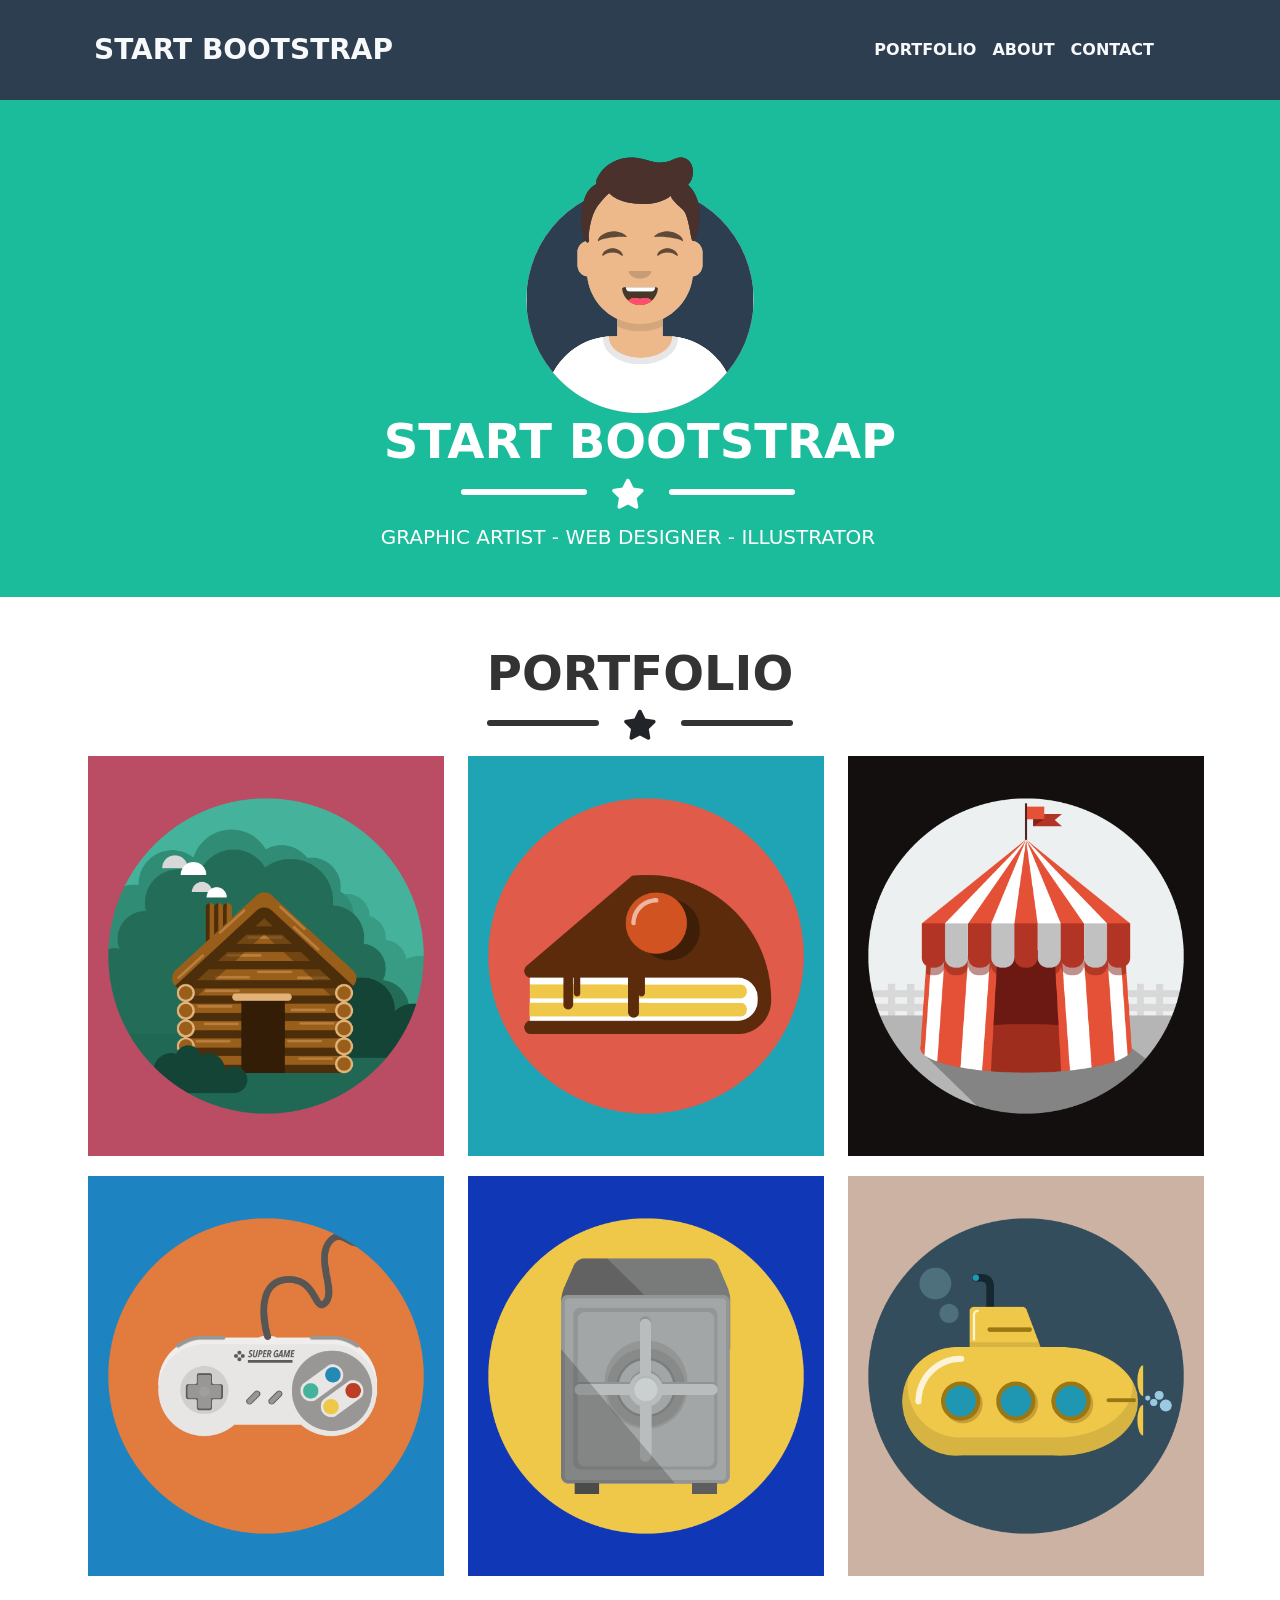
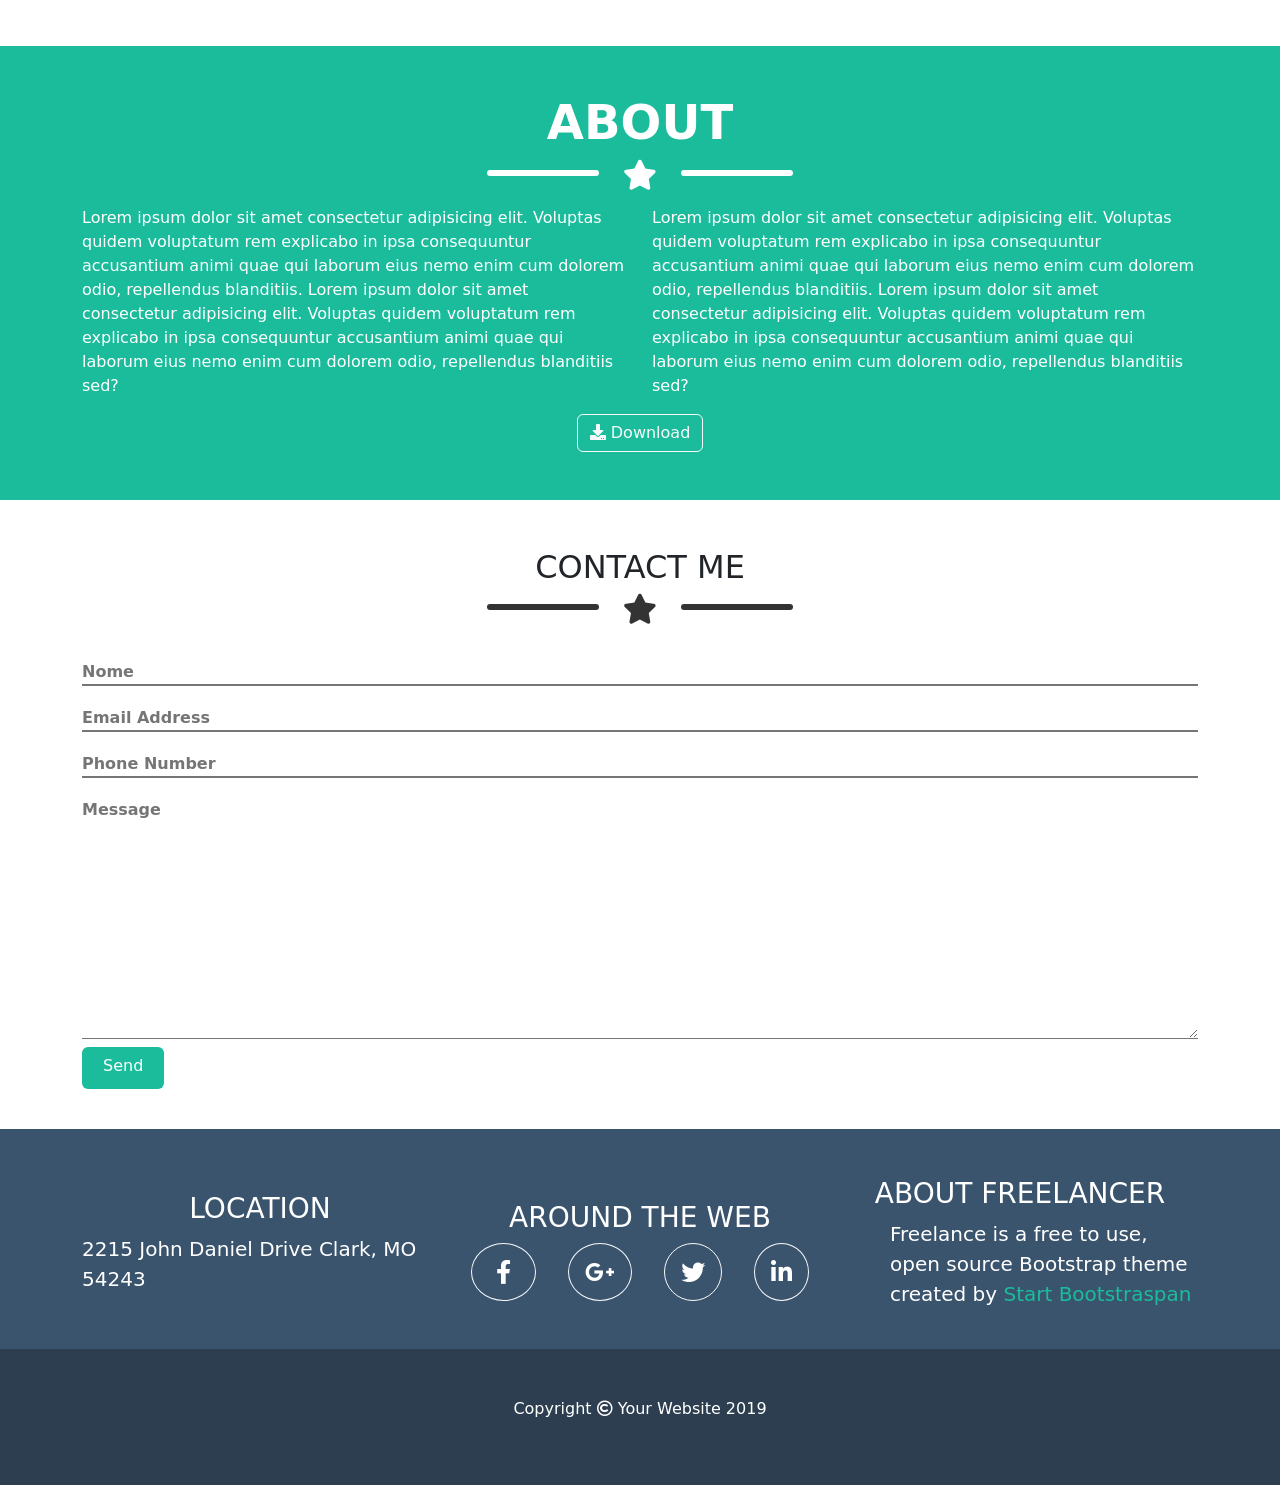
<file: index.html>
<!DOCTYPE html>
<html lang="en">
<head>
    <meta charset="UTF-8">
    <meta http-equiv="X-UA-Compatible" content="IE=edge">
    <meta name="viewport" content="width=device-width, initial-scale=1.0">
    <link rel="stylesheet" href="https://cdnjs.cloudflare.com/ajax/libs/font-awesome/5.15.3/css/all.min.css" integrity="sha512-iBBXm8fW90+nuLcSKlbmrPcLa0OT92xO1BIsZ+ywDWZCvqsWgccV3gFoRBv0z+8dLJgyAHIhR35VZc2oM/gI1w==" crossorigin="anonymous" referrerpolicy="no-referrer" />
    <!--Importo Bootstrap css-->
    <link href="https://cdn.jsdelivr.net/npm/bootstrap@5.0.2/dist/css/bootstrap.min.css" rel="stylesheet" integrity="sha384-EVSTQN3/azprG1Anm3QDgpJLIm9Nao0Yz1ztcQTwFspd3yD65VohhpuuCOmLASjC" crossorigin="anonymous">
    <link rel="stylesheet" href="css/style.css">
    <title>BootStrap Freelancer</title>
</head>
<body class="debug">
    <header>
        <div class="container h-100 d-flex">
            <div class="row w-100 align-items-center">
                <div class="col-12">
                    <nav class="navbar navbar-expand-lg navbar-light">
                        <div class="container-fluid">
                            <a class="navbar-brand text-light fs-3 fw-bold" href="#">START BOOTSTRAP</a>
                            <button class="navbar-toggler border border-light btn-inline-secondary" type="button" data-bs-toggle="collapse" data-bs-target="#navbarSupportedContent" aria-controls="navbarSupportedContent" aria-expanded="false" aria-label="Toggle navigation">
                                <span><i class="fas fa-bars my_bars"></i></span>
                            </button>
                            <div class="collapse navbar-collapse" id="navbarSupportedContent">
                                <ul class="navbar-nav ms-auto mb-2 mb-lg-0">
                                    <li class="nav-item">
                                        <a class="nav-link active text-light fs-6 fw-bold" aria-current="page" href="#">PORTFOLIO</a>
                                    </li>
                                    <li class="nav-item">
                                        <a class="nav-link active text-light fs-6 fw-bold" href="#">ABOUT</a>
                                    </li>
                                    <li class="nav-item">
                                        <a class="nav-link active text-light fs-6 fw-bold" href="#">CONTACT</a>
                                    </li>
                                </ul>
                            </div>
                        </div>
                    </nav>
                </div>
            </div>
        </div>
    </header>

    <main>
        <section id="jumbotron">
            <div class="container">
                <div class="row  ">
                    <div class="col-12 d-flex justify-content-center mt-5">
                        <div"><img  src="img/avatar.svg" id="my_avatar"></div>
                    </div>
                </div>
                <div class="row ">
                    <div class="col-12 d-flex justify-content-center">
                        <div><h1 class="my_white" id="my_font-tit">START BOOTSTRAP</h1></div>
                    </div>
                <div class="row ">
                    <div class="col-12 d-flex justify-content-center">
                        <div class="d-flex my_line my_white-bg me-4"></div>  
                        <div class="d-flex justify-content-center">
                            <div class="my_element">
                                <i class="fas fa-star my_white"></i>
                            </div>
                        </div>
                        <div class="d-flex my_line my_white-bg ms-4"></div>
                    </div>  
                    <div class="col-12 d-flex align-items-center justify-content-center">
                        <div><h5 class="my_white mb-5">GRAPHIC ARTIST - WEB DESIGNER - ILLUSTRATOR</h5></div>
                    </div>
                </div>
            </div>
        </section>

        <section id="portfolio">
            <div class="container">
                <div class="row">
                    <div class="col-12 d-flex justify-content-center mt-5">
                        <h2 class="my_portfolio">PORTFOLIO</h2>
                    </div>
                </div>
                <div class="row">
                    <div class="col-12 d-flex justify-content-center">
                        <div class="d-flex my_line my_black-bg me-4"></div>  
                        <div class="d-flex justify-content-center">
                            <div class="my_element">
                                <i class="fas fa-star"></i>
                            </div>
                        </div>
                        <div class="d-flex my_line my_black-bg ms-4"></div>
                    </div>
                </div>
                <div class="row">
                    <div class="col-12 col-sm-6 col-xl-4">
                        <div class="my_item">
                            <div class="my_layover">
                                <i class="fas fa-plus"></i>
                            </div>
                            <img class="my_img" src="img/cabin.png" alt="">
                        </div>                       
                    </div>
                    <div class="col-12 col-sm-6 col-xl-4">
                        <div class="my_item">
                            <div class="my_layover">
                                <i class="fas fa-plus"></i>
                            </div>
                            <img class="my_img" src="img/cake.png" alt="">
                        </div>     
                    </div>
                    <div class="col-12 col-sm-6 col-xl-4">
                        <div class="my_item">
                            <div class="my_layover">
                                <i class="fas fa-plus"></i>
                            </div>
                            <img class="my_img" src="img/circus.png" alt="">
                        </div>     
                    </div>
                    <div class="col-12 col-sm-6 col-xl-4">
                        <div class="my_item">
                            <div class="my_layover">
                                <i class="fas fa-plus"></i>
                            </div>
                            <img class="my_img" src="img/game.png" alt="">
                        </div>      
                    </div>
                    <div class="col-12 col-sm-6 col-xl-4">
                        <div class="my_item">
                            <div class="my_layover">
                                <i class="fas fa-plus"></i>
                            </div>
                            <img class="my_img" src="img/safe.png" alt="">
                        </div>     
                    </div>
                    <div class="col-12 col-sm-6 col-xl-4">
                        <div class="my_item">
                            <div class="my_layover">
                                <i class="fas fa-plus"></i>
                            </div>
                            <img class="my_img" src="img/submarine.png" alt="">
                        </div>                             
                    </div>
                </div>
            </div>
        </section>

        <section id="about">
            <div class="container">
                <div class="row">
                    <div class="col-12 d-flex justify-content-center mt-5">
                        <h2 class="my_about my_white">ABOUT</h2>
                    </div>
                </div>
                <div class="row">
                    <div class="col-12 d-flex justify-content-center">
                        <div class="d-flex my_line my_white-bg me-4"></div>  
                        <div class="d-flex justify-content-center">
                            <div class="my_element">
                                <i class="fas fa-star my_white"></i>
                            </div>
                        </div>
                        <div class="d-flex my_line my_white-bg ms-4"></div>
                    </div>
                </div>
                <div class="row">
                    <div class="col-12 col-md-6">
                        <p class="my_white">Lorem ipsum dolor sit amet consectetur adipisicing elit. Voluptas quidem voluptatum rem explicabo in ipsa consequuntur accusantium animi quae qui laborum eius nemo enim cum dolorem odio, repellendus blanditiis. Lorem ipsum dolor sit amet consectetur adipisicing elit. Voluptas quidem voluptatum rem explicabo in ipsa consequuntur accusantium animi quae qui laborum eius nemo enim cum dolorem odio, repellendus blanditiis sed?</p>
                    </div>
                    <div class="col-12 col-md-6">
                        <p class="my_white">Lorem ipsum dolor sit amet consectetur adipisicing elit. Voluptas quidem voluptatum rem explicabo in ipsa consequuntur accusantium animi quae qui laborum eius nemo enim cum dolorem odio, repellendus blanditiis. Lorem ipsum dolor sit amet consectetur adipisicing elit. Voluptas quidem voluptatum rem explicabo in ipsa consequuntur accusantium animi quae qui laborum eius nemo enim cum dolorem odio, repellendus blanditiis sed?</p>
                    </div>
                </div>
                <div class="row">
                    <div class="col-12 d-flex justify-content-center mb-5">
                        <button type="button" class="btn btn-outline-light"><i class="fas fa-download"></i> Download</button>
                    </div>
                </div>
            </div>
        </section>

        <section id="contact-me">
            <div class="container">
                <div class="row">
                    <div class="col-12 d-flex justify-content-center mt-5">
                        <h2>CONTACT ME</h2>
                    </div>
                </div>
                <div class="row">
                    <div class="col-12 d-flex justify-content-center">
                        <div class="d-flex my_line my_black-bg me-4"></div>  
                        <div class="d-flex justify-content-center">
                            <div class="my_element">
                                <i class="fas fa-star my_black"></i>
                            </div>
                        </div>
                        <div class="d-flex my_line my_black-bg ms-4"></div>
                    </div>
                </div>
                <div class="row ">
                    <div class="col-12 d-flex justify-content-center">
                        <input class="my_form" type="text" placeholder="Nome">
                    </div>
                    <div class="col-12 d-flex justify-content-center">
                        <input class="my_form" type="email" placeholder="Email Address">
                    </div>
                    <div class="col-12 d-flex justify-content-center">
                        <input class="my_form" type="text" placeholder="Phone Number">
                    </div>
                    <div class="col-12 d-flex justify-content-center">
                        <textarea class="my_form" id="Message" cols="30" placeholder="Message" rows="10"></textarea>
                    </div>
                </div>
                <div class="row ">
                    <div class="col-1 d-flex justify-content-start my_send">
                        <button type="button" class="btn my_submit mt-2 my_white"><p class="ps-2 pe-2">Send</p></button>
                    </div>
                </div>
            </div>
        </section>
    </main>


    <footer>
        <section id="footer_top">
            <div class="container">
                <div class="row pb-4">
                    <div class="col-12 col-md-4 d-flex flex-column justify-content-center align-items-center mt-5">
                        <h3 class="my_white">LOCATION</h3>
                        <p class="my_white fs-5">2215 John Daniel Drive Clark, MO 54243</p>
                    </div>
                    <div class="col-12 col-md-4 d-flex flex-column justify-content-center align-items-center mt-5">
                        <h3 class="my_white">AROUND THE WEB</h3>
                        <div class="col-12 col-md-4 d-flex justify-content-center ">
                            <div class="border border-light rounded-circle mx-3">
                                <i class="fab fa-facebook-f my_white fs-4 py-3 px-4"></i>
                            </div>
                            <div class="border border-light rounded-circle mx-3">
                                <i class="fab fa-google-plus-g my_white fs-4 p-3"></i>
                            </div>
                            <div class="border border-light rounded-circle mx-3">
                                <i class="fab fa-twitter my_white fs-4 p-3"></i>
                            </div>
                            <div class="border border-light rounded-circle mx-3">
                                <i class="fab fa-linkedin-in my_white fs-4 p-3"></i>
                            </div>
                        </div>
                    </div>
                    <div class="col-12 col-md-4 d-flex flex-column justify-content-center align-items-center mt-5">
                        <h3 class="my_white">ABOUT FREELANCER</h3>
                        <p class="my_white fs-5 ms-5">Freelance is a free to use, open source Bootstrap theme created by<span id="my_green"> Start Bootstraspan</span></p>
                    </div>
                </div>
            </div>
        </section>
        <section id="footer_bot">
            <div class="container">
                <div class="row py-5">
                    <div class="col-12 d-flex justify-content-center">
                        <p class="my_white">Copyright <i class="far fa-copyright my_white"></i> Your Website 2019</p>
                    </div>
                </div>
            </div>
        </section>
    </footer>
<!--Importo Bootstrap js-->
<script src="https://cdn.jsdelivr.net/npm/bootstrap@5.0.2/dist/js/bootstrap.bundle.min.js" integrity="sha384-MrcW6ZMFYlzcLA8Nl+NtUVF0sA7MsXsP1UyJoMp4YLEuNSfAP+JcXn/tWtIaxVXM" crossorigin="anonymous"></script>
</body>
</html>
</file>
<file: css/style.css>
* {
    margin: 0;
    padding: 0;
    box-sizing: border-box;
}

/* COMMON */
.my_white {
    color: white;
}

.my_black {
    color: #333333;
}

.my_white-bg {
    background-color: white;
}

.my_black-bg {
    background-color: #333333;
}

.my_line {
    width: 10%;
    height: 6px;
    border-radius: 3px;
    margin-top: 10px;
    margin-bottom: 30px;
}

.my_element i.fa-star {
    display: inline-block;
    width: 8%;
    font-size: 30px;
}
/* FINE COMMON */


/* HEADER */
header {
    width: 100%;
    height: 100px;
    background-color: #2C3E50;
}

.my_bars {
    color: gray;
    font-size: 30px;
}
/* FINE HEADER */

/* MAIN */
/* JUMBOTRON */
#my_avatar {
    width: 250px;
}

#jumbotron {
    background-color: #1ABC9C;
}

#my_font-tit {
    font-size: 3em;
    font-weight: 700;
}
/* FINE JUMBOTRON */
#portfolio {
    width: 100%;
}

 .my_portfolio {
    color: #333333;
    font-size: 3em;
    font-weight: 700;
}

.my_img {
    height: 400px;
    width: 100%;
    margin-bottom: 20px;
    margin-left: 6px;
    margin-right: 6px;
    object-fit: cover;
}

.my_item {
    position: relative;
}
.my_layover {
    position: absolute;
    top: 0;
    left: 0;
    width: 100%;
    height: 400px;
    line-height: 400px;
    vertical-align: middle;
    margin-left: 6px;
    text-align: center;
    font-size: 60px;
    color: white;
    background-color: rgba(26, 188, 156, 0.4);
    display: none;
}

.my_item:hover .my_layover {
    display: inline-block;
}
#about {
    margin-top: 50px;
    background-color: #1ABC9C;
}

.my_about {
    font-size: 3em;
    font-weight: 700;
}

.my_form {
    width: 100%;
    border-top: none;
    border-left: none;
    border-right: none;
    padding-top: 20px;
    font-weight: 600;
}

.my_submit {
    background-color: #1ABC9C;
}

.my_send {
    height: 50px;
}
/* FINE MAIN */


/* FOOTER */
#footer_top {
    margin-top: 40px;
    background-color: #3A546D;
}

#my_green {
    color: #1ABC9C;
}

#footer_bot {
    background-color: #2C3E50;
}
/* FINE FOOTER */
</file>
